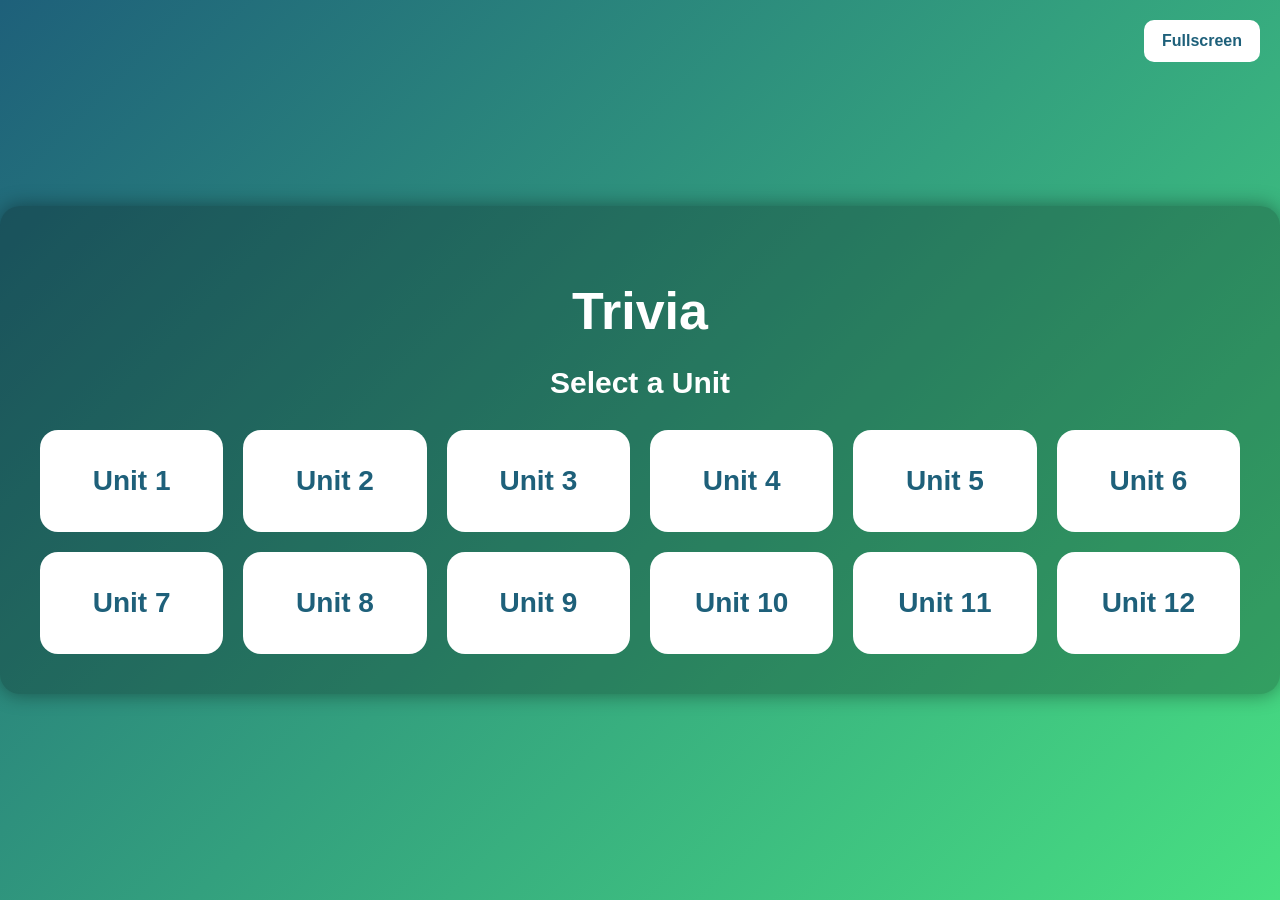
<file: games/trivia/index.html>
<!DOCTYPE html>
<html lang="en">

<head>

    <meta charset="UTF-8">

    <meta name="viewport"
          content="width=device-width, initial-scale=1.0">

    <title>Trivia</title>

    <link rel="stylesheet"
          href="style.css">

</head>

<body>

<!-- ==========================
     FULLSCREEN BUTTON
========================== -->

<button id="fullscreen-btn">
    Fullscreen
</button>

<!-- ==========================
     UNIT SELECTION SCREEN
========================== -->

<div id="unit-screen"
     class="screen active">

    <div class="game-container">

        <h1>Trivia</h1>

        <h2>Select a Unit</h2>

        <div id="unit-grid"></div>

    </div>

</div>

<!-- ==========================
     PLAYER SCREEN
========================== -->

<div id="player-screen"
     class="screen">

    <div class="game-container">

        <h1>Players</h1>

        <div class="player-settings">

            <label for="player-count">
                Number of Players
            </label>

            <select id="player-count">

                <option value="1">1</option>

                <option value="2">2</option>

                <option value="3">3</option>

                <option value="4">4</option>

                <option value="5">5</option>

                <option value="6">6</option>

                <option value="7">7</option>

                <option value="8">8</option>

                <option value="9">9</option>

                <option value="10">10</option>

            </select>

        </div>

        <div id="player-inputs"></div>

        <button id="start-btn">
            Start Game
        </button>

    </div>

</div>
<!-- ==========================
     TOPIC SCREEN
========================== -->

<div id="topic-screen"
     class="screen">

    <div class="game-container">

        <h1>Select Topic</h1>

        <div id="topic-grid">

            <div class="topic-card"
                 data-topic="Vocabulary">

                Vocabulary

            </div>

            <div class="topic-card"
                 data-topic="Grammar">

                Grammar

            </div>

            <div class="topic-card"
                 data-topic="Business Communication">

                Business Communication

            </div>

            <div class="topic-card"
                 data-topic="All">

                All

            </div>

        </div>

    </div>

</div>
<!-- ==========================
     WHEEL SCREEN
========================== -->

<div id="wheel-screen"
     class="screen">

    <div class="game-container">

        <h1>Player Order</h1>
        
        <div id="wheel-pointer"></div>

        <canvas id="wheel"
                width="500"
                height="500">
        </canvas>

        <br><br>

        <button id="spin-btn">
            SPIN
        </button>

        <div id="wheel-result"></div>

    </div>

</div>

<!-- ==========================
     GAME SCREEN
========================== -->

<div id="game-screen"
     class="screen">

    <div class="game-container">

        <h1>Trivia</h1>

        <div id="current-player">
            Player Turn
        </div>

        <div id="score-board"></div>

        <div id="question-box">

            <div id="question-word">
                WORD
            </div>

        </div>

        <div id="answer-buttons"></div>

    </div>

</div>
<!-- ==========================
     FINAL SCREEN
========================== -->

<div id="final-screen"
     class="screen">

    <div class="game-container">

        <h1>
            Final Results
        </h1>

        <div id="final-results"></div>

    </div>

</div>
<!-- ==========================
     SCRIPT
========================== -->

<script src="script.js"></script>

</body>

</html>
</file>
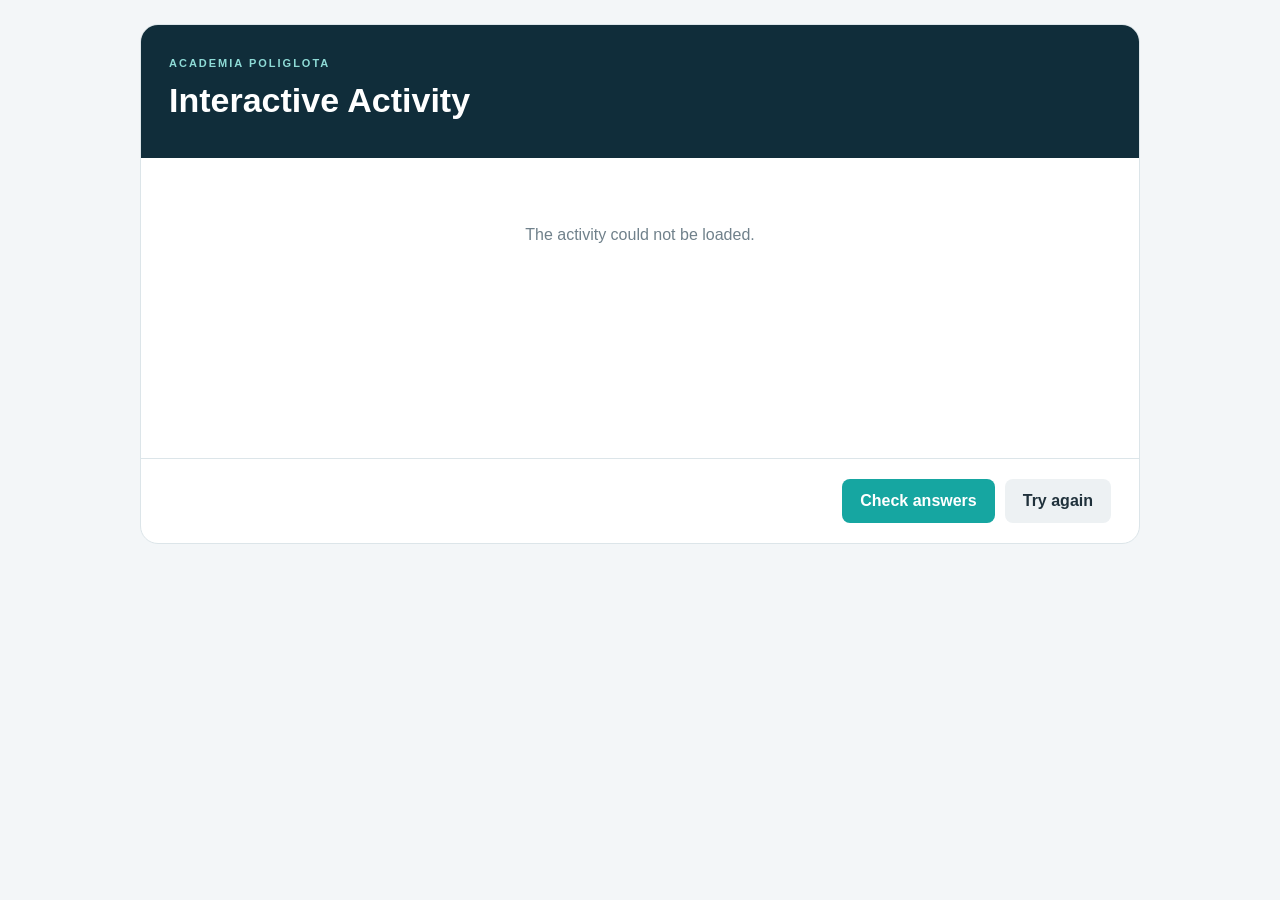
<file: interactive.html>
<!DOCTYPE html>
<html lang="en">
<head>
    <meta charset="UTF-8">
    <meta name="viewport" content="width=device-width, initial-scale=1.0">
    <meta name="theme-color" content="#102d3a">
    <title>Interactive Activity | Academia Poliglota</title>
    <link rel="stylesheet" href="css/interactive.css">
</head>
<body>
    <main class="activity-shell">
        <header class="activity-header">
            <div>
                <span class="activity-eyebrow">ACADEMIA POLIGLOTA</span>
                <h1 id="activity-title">Interactive Activity</h1>
                <p id="activity-instructions"></p>
            </div>
            <div class="activity-progress" id="activity-progress"></div>
        </header>

        <section id="activity-container" aria-live="polite">
            <div class="activity-loading">Loading activity...</div>
        </section>

        <footer class="activity-footer">
            <div id="activity-feedback" role="status"></div>
            <div class="activity-actions">
                <button id="check-answers" type="button">Check answers</button>
                <button id="reset-activity" type="button" class="secondary">
                    Try again
                </button>
            </div>
        </footer>
    </main>

    <script src="js/interactive.js"></script>
</body>
</html>
</file>
<file: games/trivia/style.css>
body {

    margin: 0;

    font-family: Arial, sans-serif;

    background:
        linear-gradient(
            135deg,
            #1e607a,
            #48e082
        );

    height: 100vh;

    display: flex;

    justify-content: center;

    align-items: center;

    color: white;

    overflow: hidden;
}

/* ==========================
   SCREENS
========================== */

.screen {

    display: none;

    width: 100%;
}

.screen.active {

    display: flex;

    justify-content: center;

    align-items: center;
}

/* ==========================
   MAIN CONTAINER
========================== */

.game-container {

    width: 95%;

    max-width: 1200px;

    text-align: center;

    background: rgba(0,0,0,0.25);

    padding: 40px;

    border-radius: 20px;

    box-shadow:
        0 0 20px rgba(0,0,0,0.4);
}

/* ==========================
   TITLES
========================== */

h1 {

    font-size: 52px;

    margin-bottom: 10px;
}

h2 {

    font-size: 30px;

    margin-bottom: 30px;
}

/* ==========================
   FULLSCREEN BUTTON
========================== */

#fullscreen-btn {

    position: fixed;

    top: 20px;

    right: 20px;

    padding: 12px 18px;

    border: none;

    border-radius: 10px;

    background: white;

    color: #1e607a;

    font-size: 16px;

    font-weight: bold;

    cursor: pointer;

    z-index: 9999;

    transition:
        transform 0.15s ease;
}

#fullscreen-btn:hover {

    transform: scale(1.05);
}

/* ==========================
   UNIT GRID
========================== */

#unit-grid {

    display: grid;

    grid-template-columns:
        repeat(auto-fit, minmax(180px, 1fr));

    gap: 20px;

    margin-top: 30px;
}

/* ==========================
   UNIT CARDS
========================== */

.unit-card {

    background: white;

    color: #1e607a;

    padding: 35px;

    border-radius: 18px;

    font-size: 28px;

    font-weight: bold;

    cursor: pointer;

    transition:
        transform 0.2s ease,
        background 0.2s ease;

    user-select: none;
}

.unit-card:hover {

    transform: scale(1.05);

    background: #dfffea;
}
/* ==========================
   TOPIC GRID
========================== */

#topic-grid {

    display: grid;

    grid-template-columns:
        repeat(auto-fit, minmax(220px, 1fr));

    gap: 25px;

    margin-top: 40px;
}

/* ==========================
   TOPIC CARDS
========================== */

.topic-card {

    background: white;

    color: #1e607a;

    padding: 40px 20px;

    border-radius: 20px;

    font-size: 26px;

    font-weight: bold;

    cursor: pointer;

    transition:
        transform 0.2s ease,
        background 0.2s ease,
        box-shadow 0.2s ease;

    box-shadow:
        0 8px 20px rgba(0,0,0,0.2);

    user-select: none;
}

.topic-card:hover {

    transform: translateY(-5px);

    background: #dfffea;

    box-shadow:
        0 12px 25px rgba(0,0,0,0.3);
}
/* ==========================
   PLAYER SETTINGS
========================== */

.player-settings {

    margin-bottom: 30px;

    font-size: 24px;
}

#player-count {

    margin-left: 15px;

    padding: 10px;

    border-radius: 10px;

    border: none;

    font-size: 20px;
}

/* ==========================
   PLAYER INPUTS
========================== */

#player-inputs {

    display: flex;

    flex-direction: column;

    gap: 15px;

    margin-bottom: 30px;
}

.player-input {

    padding: 16px;

    font-size: 20px;

    border: none;

    border-radius: 12px;

    outline: none;
}

/* ==========================
   START BUTTON
========================== */

#start-btn {

    padding: 16px 28px;

    border: none;

    border-radius: 12px;

    background: white;

    color: #1e607a;

    font-size: 22px;

    font-weight: bold;

    cursor: pointer;

    transition:
        transform 0.15s ease;
}

#start-btn:hover {

    transform: scale(1.05);
}
/* ==========================
   WHEEL
========================== */

#wheel {

    background: white;

    border-radius: 50%;

    border: 10px solid white;

    margin-top: 20px;
}

#spin-btn {

    padding: 18px 40px;

    border: none;

    border-radius: 14px;

    background: white;

    color: #1e607a;

    font-size: 24px;

    font-weight: bold;

    cursor: pointer;

    transition:
        transform 0.15s ease;
}

#spin-btn:hover {

    transform: scale(1.05);
}

#wheel-result {

    margin-top: 30px;

    font-size: 32px;

    font-weight: bold;
}
/* ==========================
   WHEEL POINTER
========================== */

#wheel-pointer {

    width: 0;

    height: 0;

    border-left: 25px solid transparent;

    border-right: 25px solid transparent;

    border-top: 45px solid white;

    margin: 0 auto -15px auto;

    z-index: 10;

    position: relative;

    filter:
        drop-shadow(0 4px 6px rgba(0,0,0,0.4));
}
#wheel-result {

    position: fixed;

    top: 30px;

    left: 30px;

    background: rgba(0,0,0,0.35);

    padding: 20px;

    border-radius: 18px;

    min-width: 220px;

    text-align: left;

    font-size: 24px;

    font-weight: bold;

    box-shadow:
        0 8px 20px rgba(0,0,0,0.3);

    backdrop-filter: blur(5px);

    z-index: 1000;
}
/* ==========================
   GAME SCREEN
========================== */

#current-player {

    font-size: 34px;

    font-weight: bold;

    margin-bottom: 25px;
}

#score-board {

    display: flex;

    justify-content: center;

    gap: 20px;

    flex-wrap: wrap;

    margin-bottom: 40px;
}

#score-board div {

    background: rgba(255,255,255,0.15);

    padding: 12px 20px;

    border-radius: 12px;

    font-size: 22px;

    font-weight: bold;
}

#question-box {

    background: rgba(255,255,255,0.12);

    padding: 40px;

    border-radius: 24px;

    margin-bottom: 40px;
}

#question-word {

    font-size: 48px;

    font-weight: bold;
}

#answer-buttons {

    display: grid;

    grid-template-columns:
        repeat(2, 1fr);

    gap: 20px;
}

.answer-btn {

    padding: 24px;

    border: none;

    border-radius: 18px;

    background: white;

    color: #1e607a;

    font-size: 22px;

    font-weight: bold;

    cursor: pointer;

    transition:
        transform 0.15s ease,
        background 0.15s ease;
}

.answer-btn:hover {

    transform: scale(1.03);

    background: #dfffea;
}
/* ==========================
   RESULT BOX
========================== */

#result-box {

    background: rgba(255,255,255,0.15);

    padding: 30px;

    border-radius: 20px;

    margin-top: 20px;

    animation:
        popIn 0.4s ease;
}

#result-box h2 {

    font-size: 42px;

    margin-bottom: 15px;
}

#result-box p {

    font-size: 28px;
}

/* ==========================
   RESULT CONTROLS
========================== */

#result-controls {

    display: flex;

    justify-content: center;

    gap: 20px;

    margin-top: 30px;
}

#continue-btn,
#finish-btn {

    padding: 18px 30px;

    border: none;

    border-radius: 14px;

    font-size: 22px;

    font-weight: bold;

    cursor: pointer;

    background: white;

    color: #1e607a;

    transition:
        transform 0.15s ease;
}

#continue-btn:hover,
#finish-btn:hover {

    transform: scale(1.05);
}

/* ==========================
   FINAL RESULTS
========================== */

#final-results {

    display: flex;

    flex-direction: column;

    gap: 20px;

    margin-top: 40px;
}

.final-player {

    background: rgba(255,255,255,0.12);

    padding: 25px;

    border-radius: 20px;

    font-size: 24px;
}

.winner {

    border: 4px solid gold;

    transform: scale(1.03);

    background:
        linear-gradient(
            135deg,
            rgba(255,215,0,0.35),
            rgba(255,255,255,0.12)
        );
}

/* ==========================
   ANIMATION
========================== */

@keyframes popIn {

    from {

        transform: scale(0.7);

        opacity: 0;
    }

    to {

        transform: scale(1);

        opacity: 1;
    }
}
</file>
<file: css/interactive.css>
:root {
    --navy: #102d3a;
    --navy-light: #1b4352;
    --accent: #16a6a1;
    --accent-light: #e5f6f5;
    --background: #f3f6f8;
    --surface: #ffffff;
    --text: #20313b;
    --muted: #70818b;
    --border: #dce5e9;
    --success: #16845b;
    --success-bg: #e7f6ee;
    --error: #c74747;
    --error-bg: #fff0f0;
}

* {
    box-sizing: border-box;
}

body {
    margin: 0;
    padding: 24px;
    background: var(--background);
    color: var(--text);
    font-family: Arial, Helvetica, sans-serif;
}

button,
input {
    font: inherit;
}

.activity-shell {
    width: min(100%, 1000px);
    margin: 0 auto;
    background: var(--surface);
    border: 1px solid var(--border);
    border-radius: 18px;
    overflow: hidden;
}

.activity-header {
    padding: 28px;
    background: var(--navy);
    color: white;
    display: flex;
    justify-content: space-between;
    gap: 20px;
    align-items: flex-start;
}

.activity-eyebrow {
    font-size: 11px;
    font-weight: 700;
    letter-spacing: 2px;
    color: #8edbd6;
}

.activity-header h1 {
    margin: 10px 0;
    font-size: clamp(24px, 4vw, 34px);
}

.activity-header p {
    margin: 0;
    color: #d1e2e7;
    line-height: 1.6;
}

.activity-progress {
    white-space: nowrap;
    color: #a9e9e4;
    font-weight: 700;
}

#activity-container {
    padding: 28px;
    min-height: 300px;
}

.activity-loading,
.activity-empty {
    padding: 40px 15px;
    text-align: center;
    color: var(--muted);
}

.question-block {
    padding: 20px;
    border: 1px solid var(--border);
    border-radius: 13px;
    margin-bottom: 18px;
    background: white;
}

.question-title {
    font-size: 17px;
    font-weight: 700;
    margin: 0 0 15px;
}

.option-list {
    display: grid;
    gap: 10px;
}

.option-button {
    width: 100%;
    padding: 13px 15px;
    border: 1px solid var(--border);
    border-radius: 9px;
    background: white;
    color: var(--text);
    text-align: left;
    cursor: pointer;
    transition: .15s ease;
}

.option-button:hover {
    border-color: var(--accent);
    background: var(--accent-light);
}

.option-button.selected {
    border: 2px solid var(--accent);
    background: var(--accent-light);
}

.option-button.correct {
    border-color: var(--success);
    background: var(--success-bg);
}

.option-button.incorrect {
    border-color: var(--error);
    background: var(--error-bg);
}

.cloze-sentence {
    font-size: 18px;
    line-height: 2.5;
}

.cloze-input {
    display: inline-block;
    width: min(180px, 40vw);
    padding: 7px 9px;
    border: 1px solid var(--border);
    border-radius: 7px;
    outline: none;
}

.cloze-input:focus {
    border-color: var(--accent);
    box-shadow: 0 0 0 3px var(--accent-light);
}

.matching-grid {
    display: grid;
    grid-template-columns: 1fr 1fr;
    gap: 30px;
}

.matching-column {
    display: grid;
    gap: 12px;
}

.matching-item {
    display: flex;
    align-items: center;
    gap: 10px;
    padding: 13px;
    border: 1px solid var(--border);
    border-radius: 9px;
    background: white;
    cursor: pointer;
    min-height: 50px;
}

.matching-item.selected {
    border-color: var(--accent);
    background: var(--accent-light);
}

.matching-item.matched {
    border-color: var(--success);
    background: var(--success-bg);
}

.matching-dot {
    width: 13px;
    height: 13px;
    flex-shrink: 0;
    border-radius: 50%;
    background: var(--accent);
}

.picture-grid {
    display: grid;
    grid-template-columns: repeat(auto-fit, minmax(150px, 1fr));
    gap: 15px;
}

.picture-option {
    border: 2px solid var(--border);
    padding: 8px;
    border-radius: 12px;
    background: white;
    cursor: pointer;
}

.picture-option.selected {
    border-color: var(--accent);
    background: var(--accent-light);
}

.picture-option img {
    width: 100%;
    height: 130px;
    object-fit: contain;
    border-radius: 7px;
}

.picture-option span {
    display: block;
    padding: 8px 3px;
    text-align: center;
}

.order-list {
    display: grid;
    gap: 10px;
}

.order-item {
    display: flex;
    align-items: center;
    gap: 12px;
    padding: 12px;
    border: 1px solid var(--border);
    border-radius: 9px;
    background: white;
}

.order-item.dragging {
    opacity: .5;
}

.order-item.drag-over {
    border-color: var(--accent);
    background: var(--accent-light);
}

.order-controls {
    display: flex;
    gap: 5px;
}

.order-controls button {
    border: 1px solid var(--border);
    background: white;
    border-radius: 6px;
    min-width: 34px;
    min-height: 34px;
    cursor: pointer;
}

.order-text {
    flex: 1;
}

.activity-footer {
    padding: 20px 28px;
    border-top: 1px solid var(--border);
    display: flex;
    justify-content: space-between;
    align-items: center;
    gap: 15px;
    flex-wrap: wrap;
}

.activity-actions {
    display: flex;
    gap: 10px;
}

.activity-actions button {
    border: 0;
    border-radius: 8px;
    padding: 12px 18px;
    background: var(--accent);
    color: white;
    font-weight: 700;
    cursor: pointer;
    min-height: 44px;
}

.activity-actions button.secondary {
    background: #edf1f3;
    color: var(--text);
}

.activity-actions button:hover {
    filter: brightness(.96);
}

#activity-feedback {
    font-weight: 700;
}

.feedback-success {
    color: var(--success);
}

.feedback-error {
    color: var(--error);
}

@media (max-width: 600px) {
    body {
        padding: 8px;
    }

    .activity-header {
        padding: 20px;
        flex-direction: column;
    }

    #activity-container {
        padding: 15px;
    }

    .matching-grid {
        gap: 10px;
    }

    .matching-item {
        padding: 9px;
        font-size: 13px;
    }

    .activity-footer {
        padding: 15px;
        flex-direction: column;
        align-items: stretch;
    }

    .activity-actions {
        display: grid;
        grid-template-columns: 1fr 1fr;
    }
}
</file>
